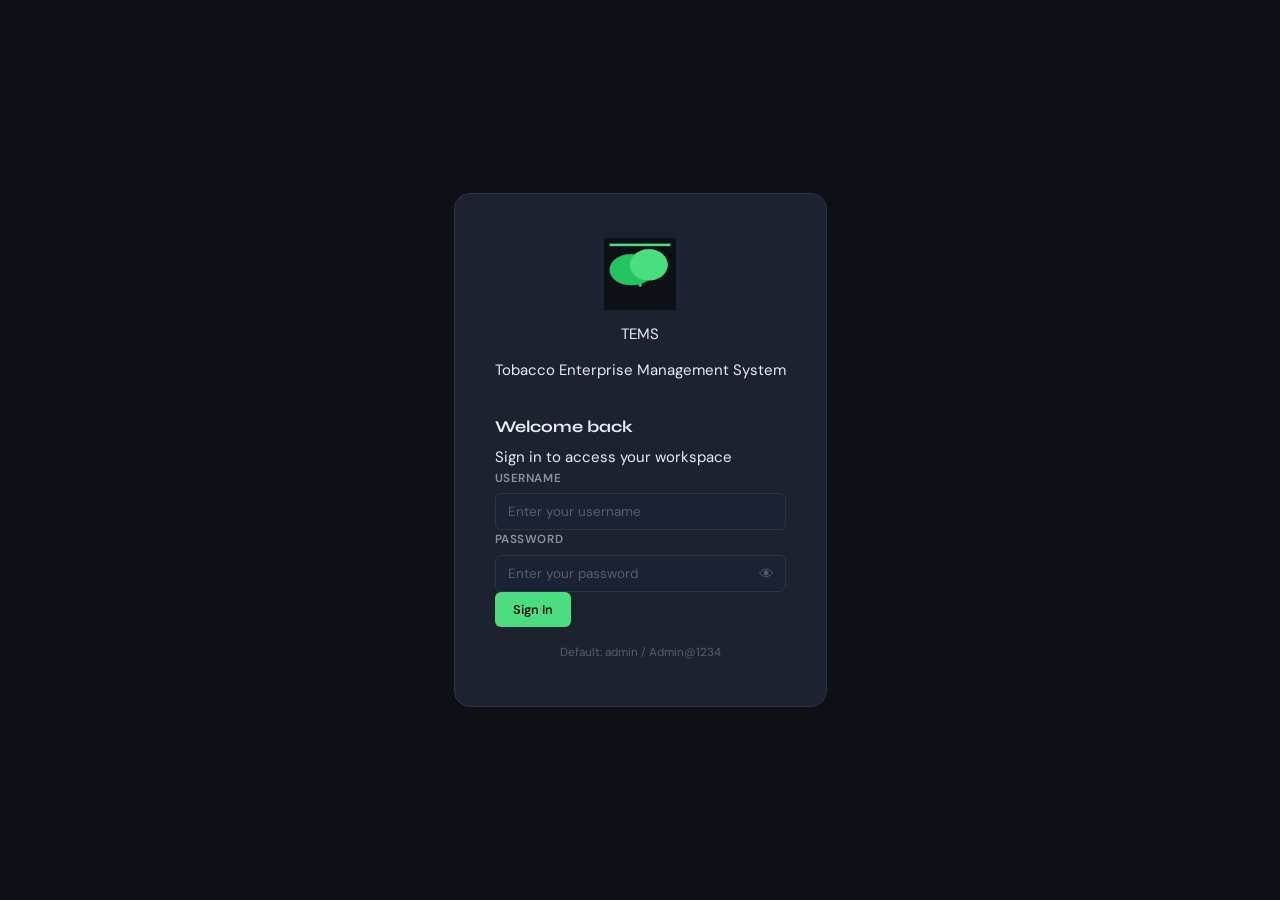
<file: index.html>
<!DOCTYPE html>
<html lang="en">
<head>
  <meta charset="UTF-8">
  <meta name="viewport" content="width=device-width, initial-scale=1.0">
  <title>TEMS — Tobacco Enterprise Management System</title>
  <link rel="manifest" href="manifest.json">
  <meta name="theme-color" content="#0d1117">
  <link rel="icon" href="assets/icons/icon-192.png">
  <style>
    body {
      background: #0d1117;
      display: flex; align-items: center; justify-content: center;
      min-height: 100vh; margin: 0;
      font-family: sans-serif; color: #e6edf3;
    }
    .loader {
      text-align: center;
    }
    .spinner {
      width: 32px; height: 32px;
      border: 2px solid #2a3548;
      border-top-color: #4ade80;
      border-radius: 50%;
      animation: spin 0.7s linear infinite;
      margin: 0 auto 12px;
    }
    @keyframes spin { to { transform: rotate(360deg); } }
    .logo { font-size: 2rem; margin-bottom: 8px; }
  </style>
</head>
<body>
  <div class="loader">
    <div class="logo">🌿</div>
    <div class="spinner"></div>
    <div style="font-size:0.85rem;color:#565f6d">Loading TEMS…</div>
  </div>
<script src="js/config.js"></script>
<script>
  // Redirect based on auth state
  const token = localStorage.getItem(TEMS_CONFIG.TOKEN_KEY);
  const user  = (() => { try { return JSON.parse(localStorage.getItem(TEMS_CONFIG.USER_KEY)); } catch { return null; } })();
  setTimeout(() => {
    if (token && user) {
      window.location.href = 'dashboard.html';
    } else {
      window.location.href = 'login.html';
    }
  }, 500);
</script>
</body>
</html>
</file>
<file: css/main.css>
/* =============================================
   TEMS — Tobacco Enterprise Management System
   Main Stylesheet
   ============================================= */

@import url('https://fonts.googleapis.com/css2?family=Syne:wght@400;500;600;700;800&family=DM+Sans:ital,wght@0,300;0,400;0,500;0,600;1,300&display=swap');

/* ---------- CSS Variables ---------- */
:root {
  --bg-base:        #0d1117;
  --bg-surface:     #161b22;
  --bg-card:        #1c2230;
  --bg-hover:       #222c3c;
  --bg-input:       #1a2233;
  --border:         #2a3548;
  --border-light:   #303d52;

  --text-primary:   #e6edf3;
  --text-secondary: #8b949e;
  --text-muted:     #565f6d;

  --accent:         #4ade80;      /* tobacco leaf green */
  --accent-dark:    #22c55e;
  --accent-glow:    rgba(74,222,128,0.15);
  --accent-dim:     rgba(74,222,128,0.08);

  --amber:          #f59e0b;
  --amber-dim:      rgba(245,158,11,0.12);
  --red:            #ef4444;
  --red-dim:        rgba(239,68,68,0.12);
  --blue:           #38bdf8;
  --blue-dim:       rgba(56,189,248,0.12);
  --purple:         #a78bfa;
  --purple-dim:     rgba(167,139,250,0.12);

  --sidebar-width:  260px;
  --header-height:  64px;
  --radius:         10px;
  --radius-sm:      6px;
  --radius-lg:      16px;

  --font-display:   'Syne', sans-serif;
  --font-body:      'DM Sans', sans-serif;

  --shadow-sm:      0 1px 3px rgba(0,0,0,0.4);
  --shadow-md:      0 4px 16px rgba(0,0,0,0.5);
  --shadow-lg:      0 8px 32px rgba(0,0,0,0.6);

  --transition:     0.2s ease;
}

/* ---------- Reset & Base ---------- */
*, *::before, *::after { box-sizing: border-box; margin: 0; padding: 0; }

html { font-size: 15px; scroll-behavior: smooth; }

body {
  font-family: var(--font-body);
  background: var(--bg-base);
  color: var(--text-primary);
  line-height: 1.6;
  min-height: 100vh;
  overflow-x: hidden;
}

a { color: var(--accent); text-decoration: none; }
a:hover { color: var(--accent-dark); }

img { max-width: 100%; display: block; }

ul, ol { list-style: none; }

input, select, textarea, button {
  font-family: var(--font-body);
  font-size: 0.9rem;
}

/* ---------- Scrollbar ---------- */
::-webkit-scrollbar { width: 6px; height: 6px; }
::-webkit-scrollbar-track { background: var(--bg-base); }
::-webkit-scrollbar-thumb { background: var(--border); border-radius: 3px; }
::-webkit-scrollbar-thumb:hover { background: var(--border-light); }

/* =============================================
   LAYOUT
   ============================================= */

.app-layout {
  display: flex;
  min-height: 100vh;
}

/* ---------- Sidebar ---------- */
.sidebar {
  width: var(--sidebar-width);
  background: var(--bg-surface);
  border-right: 1px solid var(--border);
  display: flex;
  flex-direction: column;
  position: fixed;
  top: 0; left: 0;
  height: 100vh;
  z-index: 100;
  transition: transform var(--transition);
  overflow-y: auto;
}

.sidebar-logo {
  padding: 22px 20px 18px;
  border-bottom: 1px solid var(--border);
  display: flex;
  align-items: center;
  gap: 12px;
}

.sidebar-logo .logo-icon {
  width: 38px; height: 38px;
  background: linear-gradient(135deg, var(--accent) 0%, var(--accent-dark) 100%);
  border-radius: var(--radius-sm);
  display: flex; align-items: center; justify-content: center;
  font-size: 1.1rem;
  flex-shrink: 0;
}

.sidebar-logo .logo-text {
  font-family: var(--font-display);
  font-weight: 700;
  font-size: 1rem;
  line-height: 1.2;
  color: var(--text-primary);
}

.sidebar-logo .logo-text span {
  display: block;
  font-size: 0.65rem;
  font-weight: 400;
  color: var(--text-secondary);
  font-family: var(--font-body);
  letter-spacing: 0.06em;
  text-transform: uppercase;
}

.sidebar-nav {
  flex: 1;
  padding: 12px 0;
}

.nav-section {
  padding: 12px 16px 4px;
  font-size: 0.65rem;
  font-weight: 600;
  letter-spacing: 0.1em;
  text-transform: uppercase;
  color: var(--text-muted);
}

.nav-item {
  display: flex;
  align-items: center;
  gap: 12px;
  padding: 9px 20px;
  color: var(--text-secondary);
  font-size: 0.88rem;
  font-weight: 500;
  border-left: 3px solid transparent;
  transition: all var(--transition);
  cursor: pointer;
  text-decoration: none;
}

.nav-item:hover {
  color: var(--text-primary);
  background: var(--bg-hover);
}

.nav-item.active {
  color: var(--accent);
  background: var(--accent-dim);
  border-left-color: var(--accent);
}

.nav-item .nav-icon { font-size: 1rem; width: 20px; text-align: center; }
.nav-item .nav-badge {
  margin-left: auto;
  background: var(--red);
  color: #fff;
  font-size: 0.65rem;
  font-weight: 700;
  padding: 2px 6px;
  border-radius: 20px;
  min-width: 20px;
  text-align: center;
}
.nav-item .nav-badge.green { background: var(--accent); color: var(--bg-base); }

.sidebar-footer {
  padding: 16px 20px;
  border-top: 1px solid var(--border);
  display: flex;
  align-items: center;
  gap: 10px;
}

.user-avatar {
  width: 36px; height: 36px;
  border-radius: 50%;
  background: linear-gradient(135deg, var(--accent) 0%, var(--blue) 100%);
  display: flex; align-items: center; justify-content: center;
  font-family: var(--font-display);
  font-weight: 700;
  font-size: 0.85rem;
  color: var(--bg-base);
  flex-shrink: 0;
}

.user-info { flex: 1; min-width: 0; }
.user-name {
  font-size: 0.82rem;
  font-weight: 600;
  color: var(--text-primary);
  white-space: nowrap; overflow: hidden; text-overflow: ellipsis;
}
.user-role {
  font-size: 0.7rem;
  color: var(--text-muted);
  text-transform: capitalize;
}

.logout-btn {
  background: none; border: none;
  color: var(--text-muted);
  cursor: pointer;
  font-size: 1rem;
  padding: 4px;
  border-radius: var(--radius-sm);
  transition: color var(--transition);
}
.logout-btn:hover { color: var(--red); }

/* ---------- Main Content ---------- */
.main-content {
  margin-left: var(--sidebar-width);
  flex: 1;
  display: flex;
  flex-direction: column;
  min-height: 100vh;
}

/* ---------- Top Header ---------- */
.top-header {
  height: var(--header-height);
  background: var(--bg-surface);
  border-bottom: 1px solid var(--border);
  display: flex;
  align-items: center;
  padding: 0 28px;
  gap: 16px;
  position: sticky;
  top: 0; z-index: 90;
}

.header-menu-btn {
  display: none;
  background: none; border: none;
  color: var(--text-secondary);
  font-size: 1.3rem;
  cursor: pointer;
  padding: 4px;
}

.header-title {
  font-family: var(--font-display);
  font-size: 1.1rem;
  font-weight: 700;
  color: var(--text-primary);
}

.header-breadcrumb {
  font-size: 0.8rem;
  color: var(--text-muted);
  display: flex; align-items: center; gap: 6px;
}
.header-breadcrumb span { color: var(--text-secondary); }

.header-spacer { flex: 1; }

.header-search {
  display: flex;
  align-items: center;
  background: var(--bg-input);
  border: 1px solid var(--border);
  border-radius: var(--radius-sm);
  padding: 6px 12px;
  gap: 8px;
  width: 240px;
  transition: border-color var(--transition);
}
.header-search:focus-within { border-color: var(--accent); }
.header-search input {
  background: none; border: none; outline: none;
  color: var(--text-primary);
  font-size: 0.85rem;
  width: 100%;
}
.header-search input::placeholder { color: var(--text-muted); }
.header-search .search-icon { color: var(--text-muted); font-size: 0.9rem; }

.sync-indicator {
  display: flex;
  align-items: center;
  gap: 6px;
  font-size: 0.78rem;
  color: var(--text-muted);
  padding: 5px 10px;
  border-radius: var(--radius-sm);
  border: 1px solid var(--border);
  cursor: default;
}
.sync-dot {
  width: 7px; height: 7px;
  border-radius: 50%;
  background: var(--accent);
  animation: pulse-sync 2s infinite;
}
.sync-dot.offline { background: var(--amber); animation: none; }
.sync-dot.syncing { background: var(--blue); }

@keyframes pulse-sync {
  0%, 100% { opacity: 1; }
  50% { opacity: 0.4; }
}

.notif-btn {
  background: none; border: none;
  color: var(--text-secondary);
  font-size: 1.1rem;
  cursor: pointer;
  position: relative;
  padding: 4px;
  border-radius: var(--radius-sm);
  transition: color var(--transition);
}
.notif-btn:hover { color: var(--text-primary); }
.notif-badge {
  position: absolute; top: 0; right: 0;
  width: 10px; height: 10px;
  background: var(--red);
  border-radius: 50%;
  border: 2px solid var(--bg-surface);
}

/* ---------- Page Content ---------- */
.page-content {
  padding: 28px;
  flex: 1;
}

.page-header {
  display: flex;
  align-items: flex-start;
  justify-content: space-between;
  margin-bottom: 24px;
  gap: 16px;
}

.page-header-left {}

.page-title {
  font-family: var(--font-display);
  font-size: 1.5rem;
  font-weight: 700;
  color: var(--text-primary);
  line-height: 1.2;
}

.page-subtitle {
  font-size: 0.85rem;
  color: var(--text-secondary);
  margin-top: 4px;
}

.page-actions {
  display: flex;
  gap: 10px;
  align-items: center;
  flex-wrap: wrap;
}

/* =============================================
   COMPONENTS
   ============================================= */

/* ---------- Buttons ---------- */
.btn {
  display: inline-flex;
  align-items: center;
  gap: 7px;
  padding: 9px 18px;
  border-radius: var(--radius-sm);
  font-size: 0.85rem;
  font-weight: 600;
  cursor: pointer;
  border: none;
  transition: all var(--transition);
  white-space: nowrap;
  font-family: var(--font-body);
}

.btn-primary {
  background: var(--accent);
  color: var(--bg-base);
}
.btn-primary:hover {
  background: var(--accent-dark);
  box-shadow: 0 0 0 3px var(--accent-glow);
}

.btn-secondary {
  background: var(--bg-card);
  color: var(--text-primary);
  border: 1px solid var(--border);
}
.btn-secondary:hover {
  background: var(--bg-hover);
  border-color: var(--border-light);
}

.btn-ghost {
  background: none;
  color: var(--text-secondary);
  border: 1px solid transparent;
}
.btn-ghost:hover { background: var(--bg-hover); color: var(--text-primary); }

.btn-danger {
  background: var(--red-dim);
  color: var(--red);
  border: 1px solid rgba(239,68,68,0.25);
}
.btn-danger:hover { background: var(--red); color: #fff; }

.btn-sm { padding: 6px 12px; font-size: 0.78rem; }
.btn-lg { padding: 12px 24px; font-size: 0.95rem; }
.btn-icon { padding: 8px; border-radius: var(--radius-sm); }

.btn:disabled { opacity: 0.5; cursor: not-allowed; }

/* ---------- Cards ---------- */
.card {
  background: var(--bg-card);
  border: 1px solid var(--border);
  border-radius: var(--radius);
  overflow: hidden;
}

.card-header {
  display: flex;
  align-items: center;
  justify-content: space-between;
  padding: 18px 20px;
  border-bottom: 1px solid var(--border);
}

.card-title {
  font-family: var(--font-display);
  font-size: 0.95rem;
  font-weight: 700;
  color: var(--text-primary);
}

.card-body { padding: 20px; }

/* ---------- Stat Cards ---------- */
.stats-grid {
  display: grid;
  grid-template-columns: repeat(auto-fill, minmax(200px, 1fr));
  gap: 16px;
  margin-bottom: 24px;
}

.stat-card {
  background: var(--bg-card);
  border: 1px solid var(--border);
  border-radius: var(--radius);
  padding: 20px;
  position: relative;
  overflow: hidden;
  transition: border-color var(--transition), transform var(--transition);
}
.stat-card:hover { border-color: var(--border-light); transform: translateY(-1px); }

.stat-card::before {
  content: '';
  position: absolute;
  top: 0; left: 0; right: 0;
  height: 2px;
}
.stat-card.green::before  { background: var(--accent); }
.stat-card.amber::before  { background: var(--amber); }
.stat-card.blue::before   { background: var(--blue); }
.stat-card.purple::before { background: var(--purple); }
.stat-card.red::before    { background: var(--red); }

.stat-icon {
  width: 40px; height: 40px;
  border-radius: var(--radius-sm);
  display: flex; align-items: center; justify-content: center;
  font-size: 1.1rem;
  margin-bottom: 14px;
}
.stat-card.green  .stat-icon { background: var(--accent-dim);  color: var(--accent); }
.stat-card.amber  .stat-icon { background: var(--amber-dim);   color: var(--amber); }
.stat-card.blue   .stat-icon { background: var(--blue-dim);    color: var(--blue); }
.stat-card.purple .stat-icon { background: var(--purple-dim);  color: var(--purple); }
.stat-card.red    .stat-icon { background: var(--red-dim);     color: var(--red); }

.stat-label {
  font-size: 0.75rem;
  color: var(--text-muted);
  text-transform: uppercase;
  letter-spacing: 0.06em;
  font-weight: 600;
  margin-bottom: 4px;
}

.stat-value {
  font-family: var(--font-display);
  font-size: 1.7rem;
  font-weight: 800;
  color: var(--text-primary);
  line-height: 1;
}

.stat-change {
  font-size: 0.75rem;
  margin-top: 8px;
  display: flex;
  align-items: center;
  gap: 4px;
}
.stat-change.up   { color: var(--accent); }
.stat-change.down { color: var(--red); }

/* ---------- Tables ---------- */
.table-wrap { overflow-x: auto; }

table {
  width: 100%;
  border-collapse: collapse;
  font-size: 0.85rem;
}

thead th {
  background: var(--bg-surface);
  color: var(--text-muted);
  font-weight: 600;
  font-size: 0.72rem;
  text-transform: uppercase;
  letter-spacing: 0.08em;
  padding: 11px 16px;
  text-align: left;
  border-bottom: 1px solid var(--border);
  white-space: nowrap;
}

tbody tr {
  border-bottom: 1px solid var(--border);
  transition: background var(--transition);
}
tbody tr:hover { background: var(--bg-hover); }
tbody tr:last-child { border-bottom: none; }

tbody td {
  padding: 13px 16px;
  color: var(--text-secondary);
  vertical-align: middle;
}

tbody td.strong { color: var(--text-primary); font-weight: 500; }
tbody td.mono { font-family: monospace; font-size: 0.82rem; color: var(--text-muted); }

/* ---------- Badges ---------- */
.badge {
  display: inline-flex;
  align-items: center;
  gap: 5px;
  padding: 3px 10px;
  border-radius: 20px;
  font-size: 0.72rem;
  font-weight: 600;
  letter-spacing: 0.02em;
}

.badge-green   { background: var(--accent-dim);  color: var(--accent); }
.badge-amber   { background: var(--amber-dim);   color: var(--amber); }
.badge-red     { background: var(--red-dim);      color: var(--red); }
.badge-blue    { background: var(--blue-dim);     color: var(--blue); }
.badge-purple  { background: var(--purple-dim);   color: var(--purple); }
.badge-muted   { background: var(--bg-hover);     color: var(--text-muted); }

.badge::before { content: ''; width: 5px; height: 5px; border-radius: 50%; background: currentColor; }

/* ---------- Forms ---------- */
.form-grid {
  display: grid;
  grid-template-columns: repeat(auto-fill, minmax(240px, 1fr));
  gap: 16px;
}

.form-group { display: flex; flex-direction: column; gap: 6px; }
.form-group.full { grid-column: 1 / -1; }

.form-label {
  font-size: 0.78rem;
  font-weight: 600;
  color: var(--text-secondary);
  text-transform: uppercase;
  letter-spacing: 0.05em;
}

.form-input {
  background: var(--bg-input);
  border: 1px solid var(--border);
  border-radius: var(--radius-sm);
  color: var(--text-primary);
  padding: 9px 12px;
  outline: none;
  transition: border-color var(--transition), box-shadow var(--transition);
  width: 100%;
}
.form-input:focus {
  border-color: var(--accent);
  box-shadow: 0 0 0 3px var(--accent-dim);
}
.form-input::placeholder { color: var(--text-muted); }

textarea.form-input { resize: vertical; min-height: 90px; }
select.form-input { cursor: pointer; }

.form-hint { font-size: 0.74rem; color: var(--text-muted); }
.form-error { font-size: 0.74rem; color: var(--red); }

.form-actions {
  display: flex;
  gap: 10px;
  align-items: center;
  margin-top: 8px;
}

/* ---------- Modal ---------- */
.modal-overlay {
  position: fixed;
  inset: 0;
  background: rgba(0,0,0,0.7);
  backdrop-filter: blur(4px);
  z-index: 200;
  display: flex;
  align-items: center;
  justify-content: center;
  padding: 20px;
  opacity: 0;
  pointer-events: none;
  transition: opacity var(--transition);
}
.modal-overlay.open {
  opacity: 1;
  pointer-events: all;
}

.modal {
  background: var(--bg-card);
  border: 1px solid var(--border);
  border-radius: var(--radius-lg);
  width: 100%;
  max-width: 620px;
  max-height: 90vh;
  overflow-y: auto;
  transform: translateY(20px) scale(0.97);
  transition: transform var(--transition);
}
.modal-overlay.open .modal { transform: translateY(0) scale(1); }

.modal-header {
  display: flex; align-items: center; justify-content: space-between;
  padding: 20px 24px;
  border-bottom: 1px solid var(--border);
  position: sticky; top: 0;
  background: var(--bg-card);
  z-index: 1;
}
.modal-title { font-family: var(--font-display); font-size: 1.05rem; font-weight: 700; }
.modal-close {
  background: none; border: none;
  color: var(--text-muted);
  font-size: 1.2rem;
  cursor: pointer;
  padding: 4px;
  border-radius: var(--radius-sm);
  transition: color var(--transition);
}
.modal-close:hover { color: var(--text-primary); }

.modal-body { padding: 24px; }
.modal-footer {
  padding: 16px 24px;
  border-top: 1px solid var(--border);
  display: flex; justify-content: flex-end; gap: 10px;
}

/* ---------- Toolbar / Filters ---------- */
.toolbar {
  display: flex;
  align-items: center;
  gap: 10px;
  margin-bottom: 16px;
  flex-wrap: wrap;
}

.toolbar-search {
  display: flex;
  align-items: center;
  background: var(--bg-input);
  border: 1px solid var(--border);
  border-radius: var(--radius-sm);
  padding: 7px 12px;
  gap: 8px;
  flex: 1;
  min-width: 180px;
  max-width: 320px;
  transition: border-color var(--transition);
}
.toolbar-search:focus-within { border-color: var(--accent); }
.toolbar-search input { background: none; border: none; outline: none; color: var(--text-primary); font-size: 0.85rem; width: 100%; }
.toolbar-search input::placeholder { color: var(--text-muted); }

.toolbar-filter {
  display: flex; align-items: center; gap: 6px;
}
.toolbar-filter select {
  background: var(--bg-input);
  border: 1px solid var(--border);
  border-radius: var(--radius-sm);
  color: var(--text-primary);
  padding: 7px 10px;
  font-size: 0.83rem;
  outline: none;
  cursor: pointer;
}
.toolbar-filter select:focus { border-color: var(--accent); }

/* ---------- Pagination ---------- */
.pagination {
  display: flex;
  align-items: center;
  justify-content: space-between;
  padding: 14px 16px;
  border-top: 1px solid var(--border);
  font-size: 0.82rem;
  color: var(--text-muted);
}
.pagination-btns { display: flex; gap: 4px; }
.page-btn {
  width: 30px; height: 30px;
  display: flex; align-items: center; justify-content: center;
  border-radius: var(--radius-sm);
  font-size: 0.8rem;
  cursor: pointer;
  border: 1px solid var(--border);
  background: none;
  color: var(--text-secondary);
  transition: all var(--transition);
}
.page-btn:hover { background: var(--bg-hover); color: var(--text-primary); }
.page-btn.active { background: var(--accent); border-color: var(--accent); color: var(--bg-base); font-weight: 700; }
.page-btn:disabled { opacity: 0.4; cursor: not-allowed; }

/* ---------- Empty / Loading State ---------- */
.empty-state {
  text-align: center;
  padding: 60px 20px;
  color: var(--text-muted);
}
.empty-icon { font-size: 2.5rem; margin-bottom: 12px; }
.empty-title { font-size: 1rem; font-weight: 600; color: var(--text-secondary); margin-bottom: 6px; }
.empty-desc { font-size: 0.85rem; }

.loading-spinner {
  display: flex;
  align-items: center;
  justify-content: center;
  padding: 40px;
  gap: 10px;
  color: var(--text-muted);
  font-size: 0.88rem;
}
.spinner {
  width: 22px; height: 22px;
  border: 2px solid var(--border);
  border-top-color: var(--accent);
  border-radius: 50%;
  animation: spin 0.7s linear infinite;
}
@keyframes spin { to { transform: rotate(360deg); } }

/* ---------- Alert / Toast ---------- */
.toast-container {
  position: fixed;
  bottom: 24px; right: 24px;
  z-index: 999;
  display: flex; flex-direction: column; gap: 10px;
}

.toast {
  display: flex;
  align-items: flex-start;
  gap: 12px;
  background: var(--bg-card);
  border: 1px solid var(--border);
  border-radius: var(--radius);
  padding: 14px 16px;
  min-width: 280px;
  max-width: 360px;
  box-shadow: var(--shadow-lg);
  animation: slide-in 0.3s ease;
}
@keyframes slide-in {
  from { transform: translateX(110%); opacity: 0; }
  to   { transform: translateX(0);    opacity: 1; }
}

.toast.removing {
  animation: slide-out 0.3s ease forwards;
}
@keyframes slide-out {
  from { transform: translateX(0);    opacity: 1; }
  to   { transform: translateX(110%); opacity: 0; }
}

.toast-icon { font-size: 1.1rem; flex-shrink: 0; margin-top: 1px; }
.toast-body { flex: 1; }
.toast-title { font-weight: 600; font-size: 0.85rem; color: var(--text-primary); }
.toast-msg   { font-size: 0.78rem; color: var(--text-secondary); margin-top: 2px; }
.toast.success .toast-icon { color: var(--accent); }
.toast.error   .toast-icon { color: var(--red); }
.toast.warning .toast-icon { color: var(--amber); }
.toast.info    .toast-icon { color: var(--blue); }

/* ---------- Charts container ---------- */
.charts-grid {
  display: grid;
  grid-template-columns: repeat(auto-fill, minmax(380px, 1fr));
  gap: 20px;
  margin-bottom: 24px;
}

.chart-card {
  background: var(--bg-card);
  border: 1px solid var(--border);
  border-radius: var(--radius);
  padding: 20px;
}
.chart-title {
  font-family: var(--font-display);
  font-size: 0.9rem;
  font-weight: 700;
  margin-bottom: 16px;
  color: var(--text-primary);
}
.chart-wrap { position: relative; height: 220px; }

/* ---------- Activity Feed ---------- */
.activity-feed { display: flex; flex-direction: column; gap: 0; }
.activity-item {
  display: flex;
  gap: 12px;
  padding: 12px 0;
  border-bottom: 1px solid var(--border);
}
.activity-item:last-child { border-bottom: none; }
.activity-dot {
  width: 8px; height: 8px;
  border-radius: 50%;
  background: var(--accent);
  margin-top: 6px;
  flex-shrink: 0;
}
.activity-dot.amber  { background: var(--amber); }
.activity-dot.red    { background: var(--red); }
.activity-dot.blue   { background: var(--blue); }
.activity-text { font-size: 0.83rem; color: var(--text-secondary); line-height: 1.5; }
.activity-text strong { color: var(--text-primary); }
.activity-time { font-size: 0.72rem; color: var(--text-muted); margin-top: 2px; }

/* ---------- Offline Banner ---------- */
.offline-banner {
  background: var(--amber-dim);
  border: 1px solid rgba(245,158,11,0.3);
  border-radius: var(--radius-sm);
  padding: 10px 16px;
  display: flex;
  align-items: center;
  gap: 10px;
  font-size: 0.83rem;
  color: var(--amber);
  margin-bottom: 20px;
}
.offline-banner.hidden { display: none; }

/* ---------- Install Banner ---------- */
.install-banner {
  background: var(--accent-dim);
  border: 1px solid rgba(74,222,128,0.3);
  border-radius: var(--radius);
  padding: 14px 18px;
  display: flex;
  align-items: center;
  gap: 14px;
  margin-bottom: 20px;
}
.install-banner.hidden { display: none; }
.install-banner-text { flex: 1; font-size: 0.85rem; color: var(--text-primary); }
.install-banner-text strong { color: var(--accent); }

/* ---------- Role pills ---------- */
.role-admin  { background: var(--purple-dim); color: var(--purple); }
.role-manager { background: var(--blue-dim);  color: var(--blue); }
.role-staff  { background: var(--amber-dim);  color: var(--amber); }

/* ---------- Login Page ---------- */
.login-page {
  min-height: 100vh;
  background: var(--bg-base);
  display: flex;
  align-items: center;
  justify-content: center;
  padding: 20px;
  position: relative;
  overflow: hidden;
}

.login-bg-decor {
  position: absolute;
  inset: 0;
  pointer-events: none;
  overflow: hidden;
}
.login-bg-decor::before {
  content: '';
  position: absolute;
  width: 600px; height: 600px;
  background: radial-gradient(circle, rgba(74,222,128,0.05) 0%, transparent 70%);
  top: -200px; right: -200px;
  border-radius: 50%;
}
.login-bg-decor::after {
  content: '';
  position: absolute;
  width: 400px; height: 400px;
  background: radial-gradient(circle, rgba(56,189,248,0.04) 0%, transparent 70%);
  bottom: -100px; left: -100px;
  border-radius: 50%;
}

.login-card {
  background: var(--bg-card);
  border: 1px solid var(--border);
  border-radius: var(--radius-lg);
  padding: 44px 40px;
  width: 100%;
  max-width: 400px;
  position: relative;
  z-index: 1;
}

.login-logo {
  display: flex;
  flex-direction: column;
  align-items: center;
  margin-bottom: 32px;
  gap: 12px;
}
.login-logo-icon {
  width: 56px; height: 56px;
  background: linear-gradient(135deg, var(--accent) 0%, var(--accent-dark) 100%);
  border-radius: 14px;
  display: flex; align-items: center; justify-content: center;
  font-size: 1.5rem;
}
.login-logo-title {
  font-family: var(--font-display);
  font-size: 1.3rem;
  font-weight: 800;
  color: var(--text-primary);
  text-align: center;
}
.login-logo-sub {
  font-size: 0.78rem;
  color: var(--text-muted);
  text-align: center;
  margin-top: -8px;
}

.login-form { display: flex; flex-direction: column; gap: 18px; }
.login-title {
  font-family: var(--font-display);
  font-size: 1.1rem;
  font-weight: 700;
  margin-bottom: 4px;
}
.login-sub { font-size: 0.83rem; color: var(--text-muted); margin-bottom: 12px; }
.login-btn { width: 100%; justify-content: center; padding: 12px; font-size: 0.95rem; }

.login-error {
  background: var(--red-dim);
  border: 1px solid rgba(239,68,68,0.3);
  border-radius: var(--radius-sm);
  padding: 10px 14px;
  font-size: 0.82rem;
  color: var(--red);
  display: none;
}
.login-error.show { display: block; }

/* ---------- Inline items in purchases/sales ---------- */
.items-list { display: flex; flex-direction: column; gap: 10px; }
.item-row {
  display: grid;
  grid-template-columns: 2fr 1fr 1fr auto;
  gap: 8px;
  align-items: end;
}
.item-row .item-total {
  font-size: 0.82rem;
  color: var(--accent);
  padding-bottom: 10px;
  font-weight: 600;
}
.add-item-btn {
  display: flex;
  align-items: center;
  gap: 6px;
  font-size: 0.82rem;
  color: var(--accent);
  background: none;
  border: 1px dashed rgba(74,222,128,0.4);
  padding: 8px 14px;
  border-radius: var(--radius-sm);
  cursor: pointer;
  transition: all var(--transition);
}
.add-item-btn:hover { background: var(--accent-dim); }

.purchase-total {
  text-align: right;
  font-family: var(--font-display);
  font-size: 1.1rem;
  font-weight: 700;
  color: var(--accent);
  padding: 12px 0 0;
  border-top: 1px solid var(--border);
  margin-top: 12px;
}

/* ---------- Stock progress ---------- */
.stock-bar-wrap {
  display: flex; flex-direction: column; gap: 4px;
}
.stock-bar {
  height: 4px;
  background: var(--bg-hover);
  border-radius: 2px;
  overflow: hidden;
}
.stock-bar-fill {
  height: 100%;
  border-radius: 2px;
  background: var(--accent);
  transition: width 0.4s ease;
}
.stock-bar-fill.low  { background: var(--red); }
.stock-bar-fill.med  { background: var(--amber); }
.stock-info { font-size: 0.72rem; color: var(--text-muted); }

/* ---------- Responsive ---------- */
@media (max-width: 900px) {
  :root { --sidebar-width: 0px; }

  .sidebar {
    width: 260px;
    transform: translateX(-100%);
  }
  .sidebar.open {
    transform: translateX(0);
    box-shadow: var(--shadow-lg);
  }
  .main-content { margin-left: 0; }
  .header-menu-btn { display: flex; }
  .header-search { display: none; }
  .page-content { padding: 18px; }
  .stats-grid { grid-template-columns: repeat(2, 1fr); }
  .charts-grid { grid-template-columns: 1fr; }
}

@media (max-width: 560px) {
  .stats-grid { grid-template-columns: 1fr 1fr; }
  .page-header { flex-direction: column; align-items: flex-start; }
  .item-row { grid-template-columns: 1fr 1fr; }
  .login-card { padding: 30px 22px; }
}

/* ---------- Print styles ---------- */
@media print {
  .sidebar, .top-header, .page-actions, .toolbar { display: none !important; }
  .main-content { margin-left: 0 !important; }
  .page-content { padding: 0 !important; }
  body { background: #fff !important; color: #000 !important; }
  .card { border: 1px solid #ccc !important; background: #fff !important; }
  table th { background: #eee !important; color: #000 !important; }
  table td { color: #000 !important; }
}

/* ---------- Divider ---------- */
.divider {
  height: 1px;
  background: var(--border);
  margin: 20px 0;
}

/* ---------- 2-col grid layout ---------- */
.two-col { display: grid; grid-template-columns: 1fr 1fr; gap: 20px; }
.three-col { display: grid; grid-template-columns: 1fr 1fr 1fr; gap: 20px; }
@media (max-width: 720px) {
  .two-col, .three-col { grid-template-columns: 1fr; }
}

/* ---------- Tab Buttons ---------- */
.tab-group {
  display: flex;
  gap: 4px;
  background: var(--bg-surface);
  border: 1px solid var(--border);
  border-radius: var(--radius-sm);
  padding: 4px;
  margin-bottom: 20px;
}
.tab-btn {
  padding: 7px 18px;
  border-radius: 5px;
  font-size: 0.82rem;
  font-weight: 600;
  cursor: pointer;
  border: none;
  background: none;
  color: var(--text-muted);
  transition: all var(--transition);
}
.tab-btn.active {
  background: var(--bg-card);
  color: var(--accent);
}
.tab-btn:hover:not(.active) { color: var(--text-primary); }

/* ---------- Overlay sidebar backdrop ---------- */
.sidebar-backdrop {
  display: none;
  position: fixed;
  inset: 0;
  background: rgba(0,0,0,0.5);
  z-index: 99;
}
.sidebar-backdrop.show { display: block; }

/* ---------- Confirm dialog ---------- */
.confirm-modal { max-width: 400px; }
.confirm-body {
  text-align: center;
  padding: 32px 24px 16px;
}
.confirm-icon { font-size: 2.5rem; margin-bottom: 12px; }
.confirm-msg { font-size: 0.9rem; color: var(--text-secondary); }
</file>
